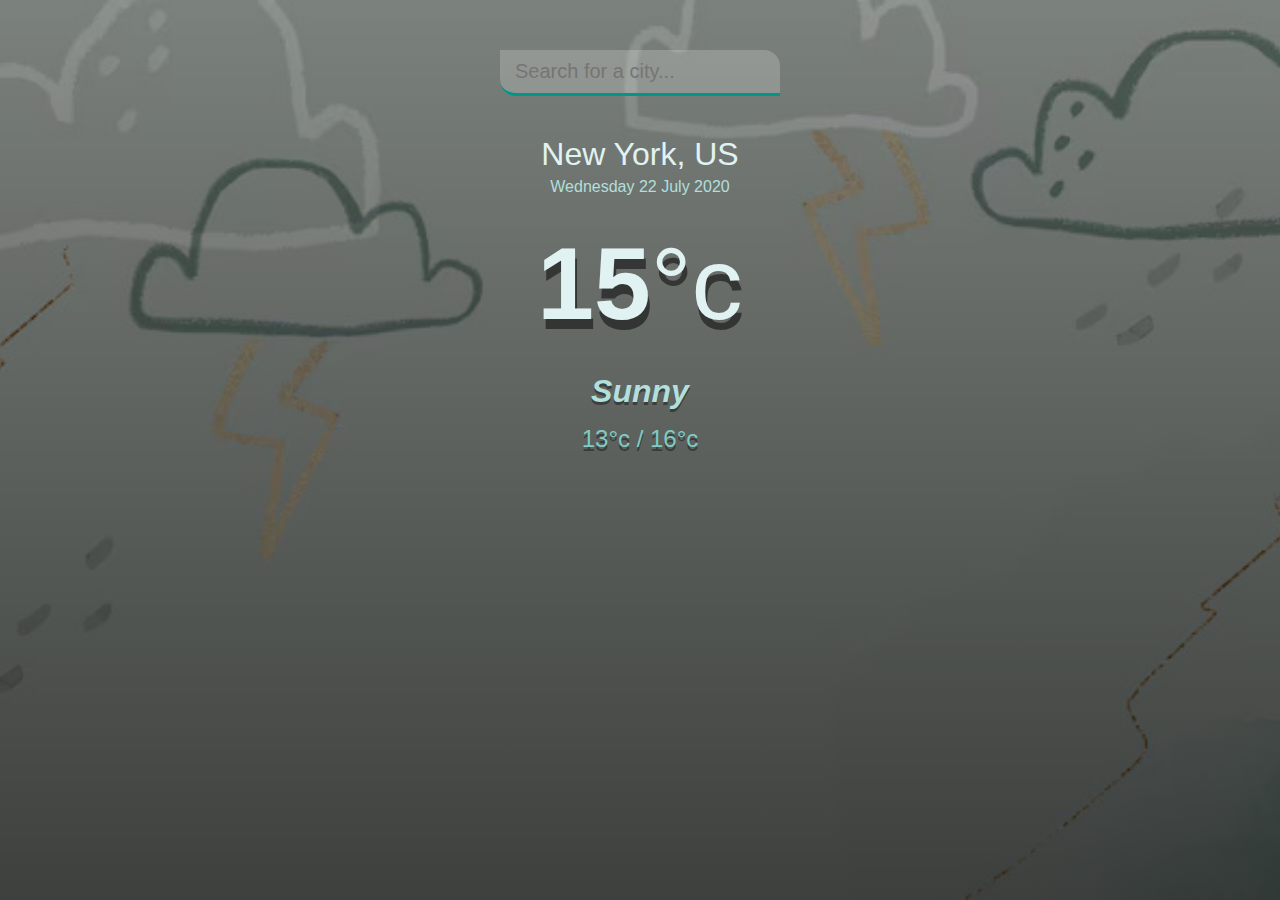
<file: PRODIGY_WD_05/index.html>
<!DOCTYPE html>
<html lang="en">
<head>
  <meta charset="UTF-8">
  <meta name="viewport" content="width=device-width, initial-scale=1.0">
  <title>Weather App</title>
  <link rel="stylesheet" href="main.css" />
</head>
<body>
  <div class="app-wrap">
    <header>
      <input type="text" autocomplete="off" class="search-box" placeholder="Search for a city..." />
    </header>
    <main>
      <section class="location">
        <div class="city">New York, US</div>
        <div class="date">Wednesday 22 July 2020</div>
      </section>
      <div class="current">
        <div class="temp">15<span>°c</span></div>
        <div class="weather">Sunny</div>
        <div class="hi-low">13°c / 16°c</div>
      </div>
    </main>
  </div>
  <script src="main.js"></script>
</body>
</html>
</file>
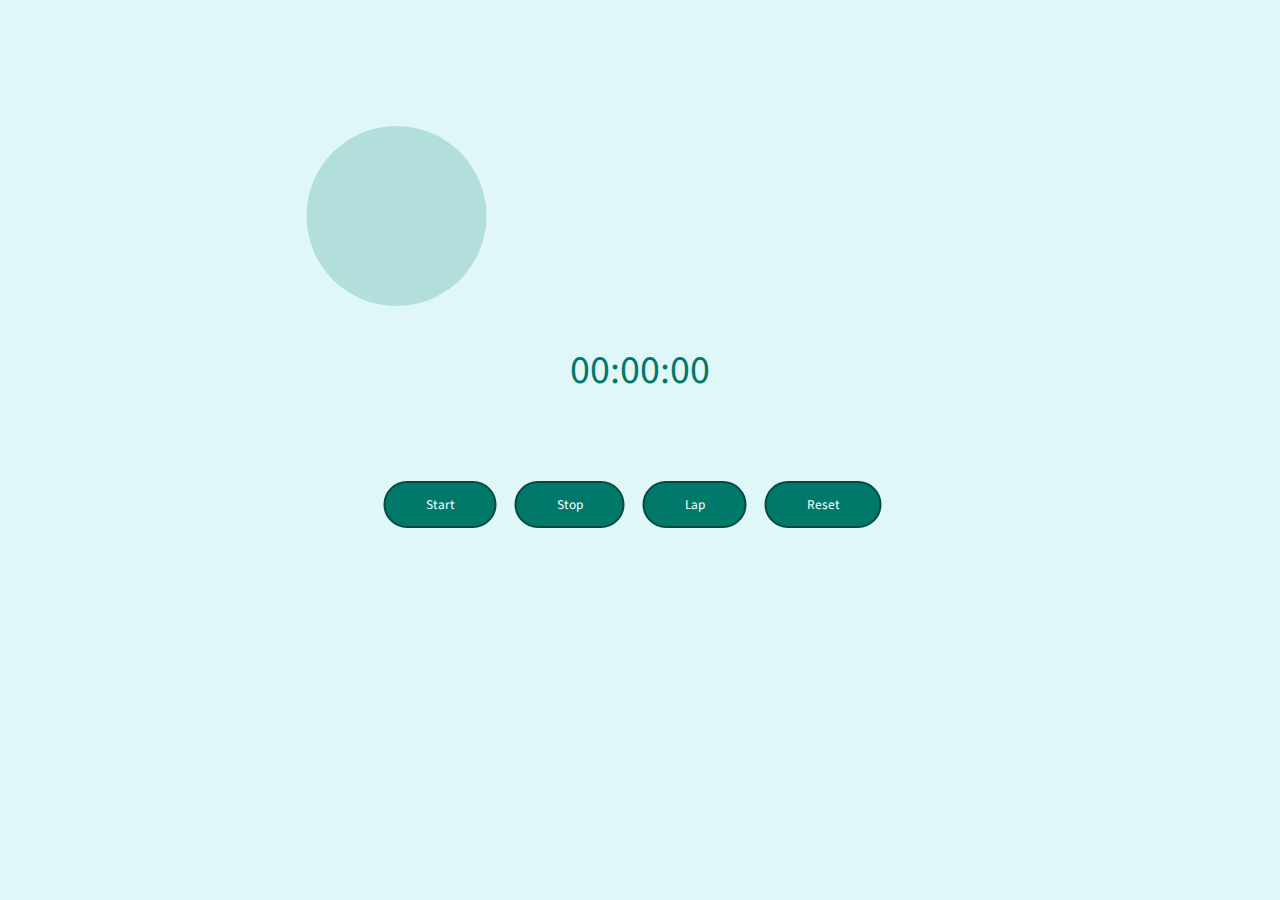
<file: PRODIGY_WD_02/Stopwatch/src/index.html>
<!DOCTYPE html>
<html lang="en">
<head>
    <meta charset="UTF-8">
    <meta name="viewport" content="width=device-width, initial-scale=1.0">
    <title>Stopwatch</title>
    <link rel="stylesheet" href="style.css">
</head>
<body>
    <div class="container">
        <div class="wrapper">
            <p>
                <span class="mins">00</span>:<span class="seconds">00</span>:<span class="tens">00</span>
            </p> <br>
            <button class="btn-start">Start</button>
            <button class="btn-stop">Stop</button>
            <button class="btn-lap">Lap</button>
            <button class="btn-reset">Reset</button>
            <div class="lap-times-container">
            </div>
        </div>
    </div>
    <script src="script.js"></script>
</body>
</html>
</file>
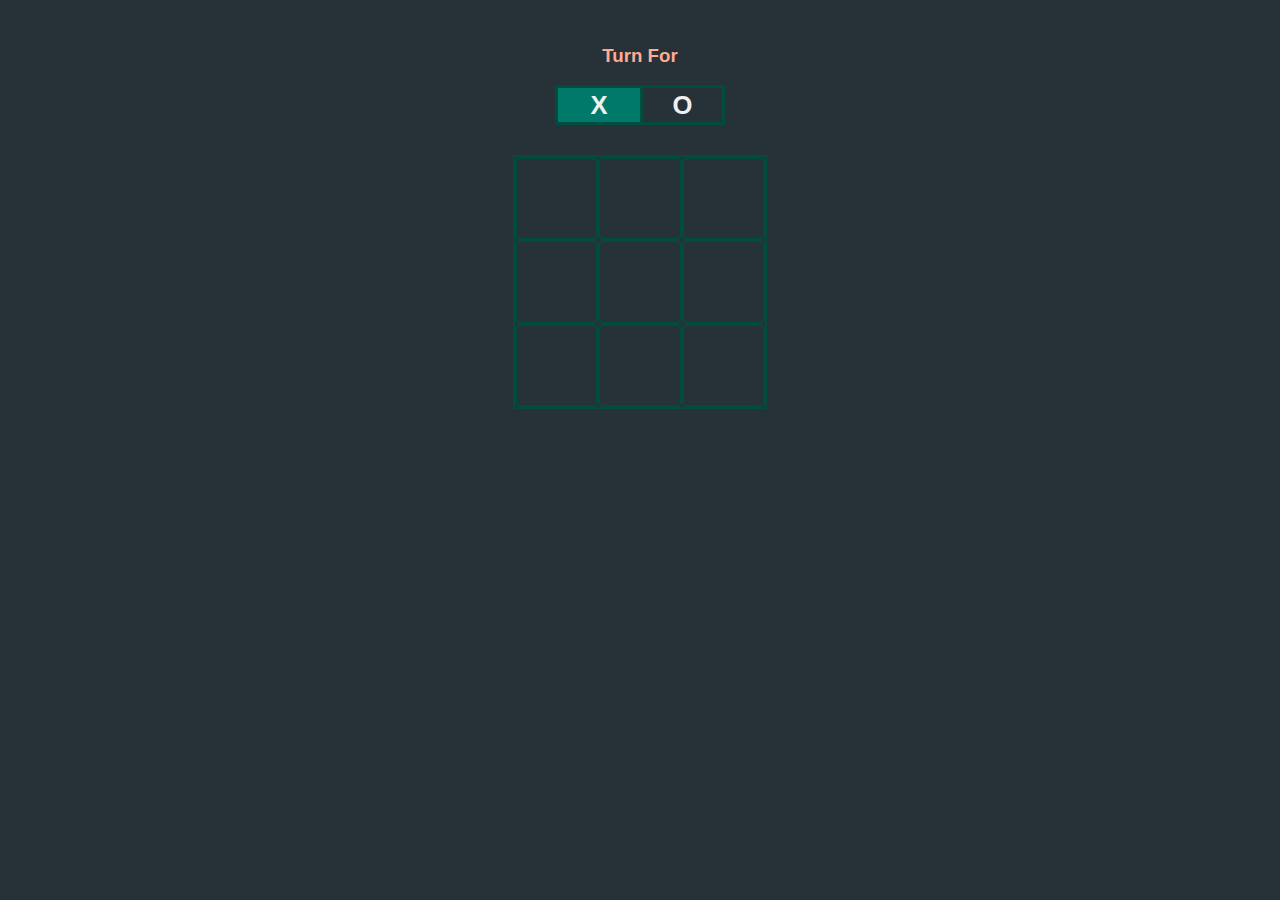
<file: PRODIGY_WD_03/Tic-Tac-Toe/src/index.html>
<!DOCTYPE html>
<html lang="en">
<head>
    <meta charset="UTF-8">
    <meta http-equiv="X-UA-Compatible" content="IE=edge">
    <meta name="viewport" content="width=device-width, initial-scale=1.0">
    <title>Tic_Tac_Toe</title>
    <link rel="stylesheet" href="style.css">
</head>
<body>
    <div class="turn-container">
        <h3>Turn For</h3>
        <div class="turn-box align">X</div>
        <div class="turn-box align">O</div>
        <div class="bg"></div>
    </div>
    <div class="main-grid">
        <div class="box align">0</div>
        <div class="box align">1</div>
        <div class="box align">2</div>
        <div class="box align">3</div>
        <div class="box align">4</div>
        <div class="box align">5</div>
        <div class="box align">6</div>
        <div class="box align">7</div>
        <div class="box align">8</div>
    </div>
    <h2 id="results"></h2>
    <button id="play-again">Play Again</button>
    <script src="script.js"></script>
</body>
</html>
</file>
<file: PRODIGY_WD_05/main.css>
* {
  margin: 0;
  padding: 0;
  box-sizing: border-box;
}

body {
  font-family: 'montserrat', sans-serif;
  background-image: url('bgg.jpg');
  background-size: cover;
  background-position: top center;
}

.app-wrap {
  display: flex;
  flex-direction: column;
  min-height: 100vh;
  background-image: linear-gradient(to bottom, rgba(0, 0, 0, 0.4), rgba(0, 0, 0, 0.7));
}

header {
  display: flex;
  justify-content: center;
  align-items: center;
  padding: 50px 15px 15px;
}

header input {
  width: 100%;
  max-width: 280px;
  padding: 10px 15px;
  border: none;
  outline: none;
  background-color: rgba(255, 255, 255, 0.2);
  border-radius: 0px 16px 0px 16px;
  border-bottom: 3px solid #009688;

  color: #e0f2f1;
  font-size: 20px;
  font-weight: 300;
  transition: 0.2s ease-out;
}

header input:focus {
  background-color: rgba(255, 255, 255, 0.4);
}

main {
  flex: 1 1 100%;
  padding: 25px 25px 50px;
  display: flex;
  flex-direction: column;
  align-items: center;
  text-align: center;
}

.location .city {
  color: #e0f2f1;
  font-size: 32px;
  font-weight: 500;
  margin-bottom: 5px;
}

.location .date {
  color: #b2dfdb;
  font-size: 16px;
}

.current .temp {
  color: #e0f2f1;
  font-size: 102px;
  font-weight: 900;
  margin: 30px 0px;
  text-shadow: 2px 10px rgba(0, 0, 0, 0.5);
}

.current .temp span {
  font-weight: 500;
}

.current .weather {
  color: #b2dfdb;
  font-size: 32px;
  font-weight: 700;
  font-style: italic;
  margin-bottom: 15px;
  text-shadow: 0px 3px rgba(0, 0, 0, 0.4);
}

.current .hi-low {
  color: #80cbc4;
  font-size: 24px;
  font-weight: 500;
  text-shadow: 0px 4px rgba(0, 0, 0, 0.4);
}
</file>
<file: PRODIGY_WD_02/Stopwatch/src/style.css>
@import url('https://fonts.googleapis.com/css2?family=Source+Sans+Pro:wght@400;600&display=swap');

* {
    margin: 0;
    padding: 0;
    font-family: 'Source Sans Pro', sans-serif;
}

.container {
    background-color: #e0f7fa;
    height: 100vh;
    width: 100%;
    text-align: center;
    position: fixed;
}

.wrapper {
    position: absolute;
    top: 50%;
    left: 50%;
    transform: translate(-50%, -50%);
}

.wrapper p {
    color: #00796b;
    font-size: 40px;
    margin-bottom: 60px;
}

.wrapper p::before {
    content: '';
    position: absolute;
    width: 180px;
    height: 180px;
    background-color: #b2dfdb;
    border-radius: 50%;
    left: -15%;
    top: -100%;
    animation: pulse 4s infinite;
}

@keyframes pulse {
    0%, 100% {
        box-shadow: 0 0 40px -10px rgba(0, 150, 136, 0.6);
    }

    50% {
        box-shadow: 0 0 40px 5px rgba(0, 150, 136, 0.6);
    }
}

button {
    background-color: #00796b;
    padding: 12px 40px;
    border: 2px solid #004d40;
    border-radius: 24px;
    color: #ffffff;
    transition: all 0.3s ease;
    outline: none;
}

button:not(:last-child) {
    margin-right: 15px;
}

button:hover,
button:focus {
    border-color: #004d40;
    color: #004d40; 
    box-shadow: 0 5px 30px -10px #004d40;
}

.lap-times-container {
    text-align: center;
    margin-top: 30px;
    color: #00796b; 
    font-size: 20px; 
}
</file>
<file: PRODIGY_WD_03/Tic-Tac-Toe/src/style.css>
* {
    color: #f0f0f0;
    font-family: 'Arial', sans-serif;
    transition: 0.2s ease-in-out;
    user-select: none;
}

.align {
    display: flex;
    justify-content: center;
    align-items: center;
}

body {
    background-color: #263238;
    margin: 0;
    padding: 0;
    width: 100vw;
    text-align: center;
    padding-top: 5vh;
    border-radius: 50px;
}

.turn-container {
    width: 170px;
    height: 80px;
    margin: auto;
    display: grid;
    grid-template-columns: 1fr 1fr;
    grid-template-rows: 1fr 1fr;
    position: relative;
}

.turn-container h3 {
    margin: 0;
    grid-column-start: 1;
    grid-column-end: 3;
    color: #ffab91;
}

.turn-container .turn-box {
    border: 3px solid #004d40;
    font-size: 1.6rem;
    font-weight: 700;
}

.turn-container .turn-box:nth-child(even) {
    border-right: none;
}

.bg {
    position: absolute;
    bottom: 0;
    left: 0;
    width: 85px;
    height: 40px;
    background-color: #00796b;
    z-index: -1;
}

.main-grid {
    display: grid;
    grid-template-columns: repeat(3, 1fr);
    grid-template-rows: repeat(3, 1fr);
    height: 250px;
    width: 250px;
    margin: 30px auto;
    border: 2px solid #004d40;
}

.box {
    cursor: pointer;
    font-size: 2rem;
    font-weight: 700;
    border: 2px solid #004d40;
    border-radius: 6px;
    transition: background-color 0.3s ease, transform 0.2s ease;
}

.box:hover {
    background-color: #ffab91;
    transform: scale(1.05);
}

#play-again {
    background-color: #00796b;
    padding: 10px 25px;
    border: none;
    font-size: 1.2rem;
    border-radius: 5px;
    cursor: pointer;
    display: none;
}

#play-again:hover {
    padding: 10px 50px;
    background-color: #004d40;
    color: #ffffff;
}
</file>
